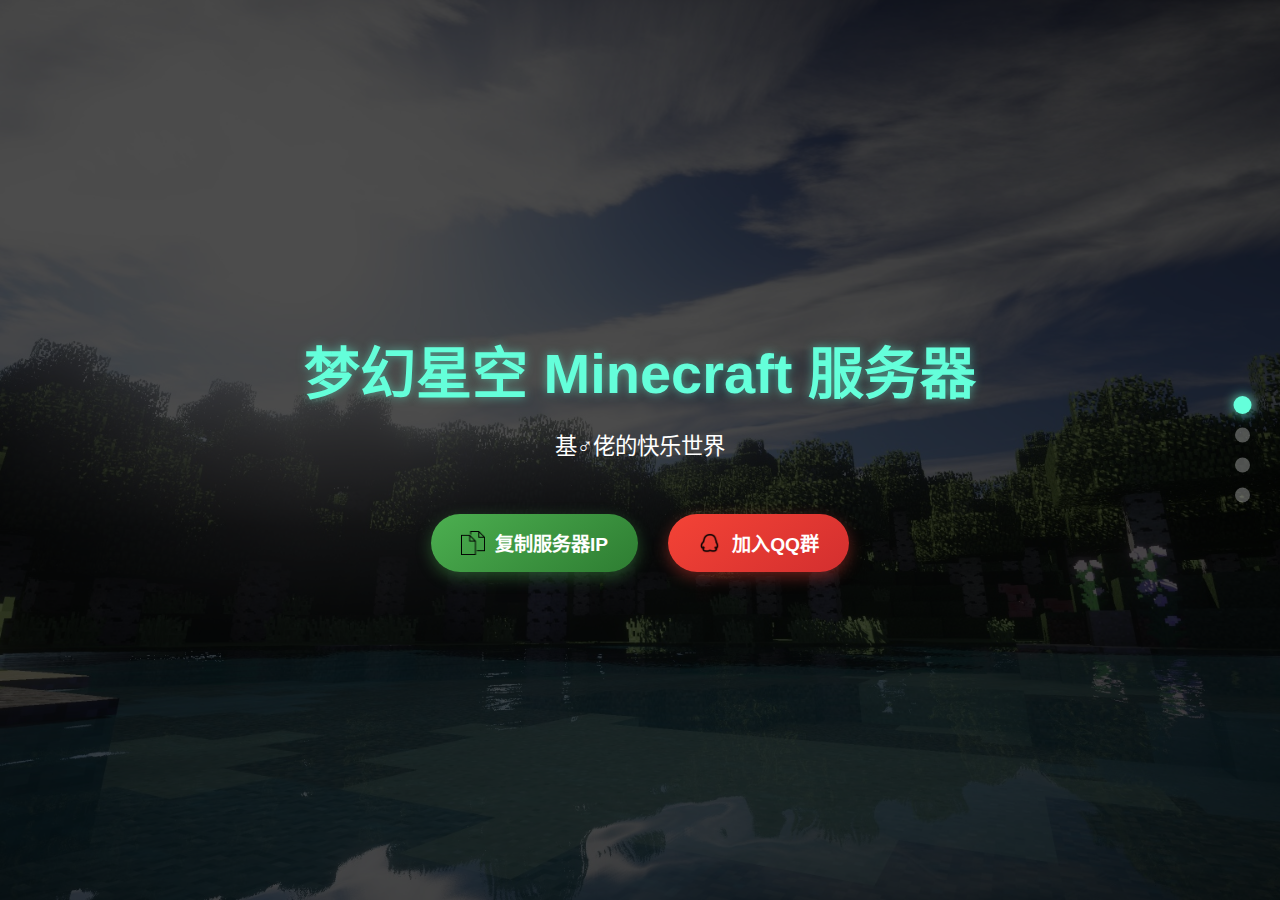
<file: index.html>
<!DOCTYPE html>
<html lang="zh-CN">
<head>
    <meta charset="UTF-8">
    <meta name="viewport" content="width=device-width, initial-scale=1.0">
    <title>Minecraft梦幻星空服务器</title>
    <link rel="stylesheet" href="css/styles.css">
</head>
<body>
    <div class="container">
        <!-- 第一页：首页 -->
        <section class="page" id="page1">
            <div class="content fade-in">
                <h1>梦幻星空 Minecraft 服务器</h1>
                <p>基♂佬的快乐世界</p>
                <div class="buttons">
                    <button class="btn green" id="copy-ip">
                        <img src="icons/copy-icon.png" alt="复制图标">
                        复制服务器IP
                    </button>
                    <a href="https://qm.qq.com/q/DeW3JyCdhu" target="_blank" class="btn red">
                        <img src="icons/qq-icon.png" alt="QQ图标">
                        加入QQ群
                    </a>
                </div>
            </div>
        </section>

        <!-- 第二页：特色介绍 -->
        <section class="page" id="page2">
            <div class="content fade-in">
                <h1>服务器特色</h1>
                <div class="divider"></div>
                <div class="features">
                    <div class="feature">
                        <h2>独特玩法</h2>
                        <div class="feature-divider"></div>
                        <p>生存+小游戏结合，让生存更加的有趣味</p>
                    </div>
                    <div class="feature">
                        <h2>稳定流畅</h2>
                        <div class="feature-divider"></div>
                        <p>非常Dior的服务器配置，24小时稳定运行</p>
                    </div>
                    <div class="feature">
                        <h2>货币系统</h2>
                        <div class="feature-divider"></div>
                        <p>获取货币轻轻松松，腐竹承诺永远不会圈钱（bushi</p>
                    </div>
                    <div class="feature">
                        <h2>活跃社区</h2>
                        <div class="feature-divider"></div>
                        <p>每天会有基佬在群里搞♂事</p>
                    </div>
                </div>
            </div>
        </section>

        <!-- 第三页：详细信息 -->
        <section class="page" id="page3">
            <div class="content fade-in left-align">
                <h1>服务器详情</h1>
                <p>版本：1.21.5</p>
                <p>正版验证：关</p>
                <p id="server-status">服务器状态</p>
                <p>特色插件：小游戏与生存相结合、领地保护、货币系统</p>
                <p>规则：禁止使用liquidbounce、不要骂人一群傻比、不要搞破坏</p>
                <p>服务器IP：server.5566pol.top</p>
            </div>
        </section>

        <!-- 第四页：鸣谢 -->
        <section class="page" id="page4">
            <div class="content fade-in">
                <h1>鸣谢</h1>
                <div class="thanks">
                    <p>特别感谢所有玩家对服务器的支持与贡献</p>
                    <p>服务器管理团队：DreamTeam</p>
                    <p>网站开发：5566pol.top</p>
                    <p>建筑人员：amazing大帝、x为你摘星星2、budgangyi</p>
                    <p>吉祥物兼斐济被：和平awa</p>
                    <p>技术带师：Ver_zhzh</p>
                </div>
                <div class="divider"></div>
                <div class="copyright">
                    <p>© 2025 梦幻星空 Minecraft 服务器 版权所有</p>
                    <p>本服务器与Mojang Studios没有从属关系</p>
                    <p>联系方式：xiyun_nmsl@qq.com</p>
                </div>
            </div>
        </section>
    </div>

    <!-- 滚动指示器 -->
    <div class="scroll-indicator">
        <span class="dot active"></span>
        <span class="dot"></span>
        <span class="dot"></span>
        <span class="dot"></span>
    </div>

    <!-- 复制成功提示 -->
    <div id="copy-notification" class="notification">服务器IP已复制!</div>

    <script src="js/script.js"></script>
</body>
</html>
</file>
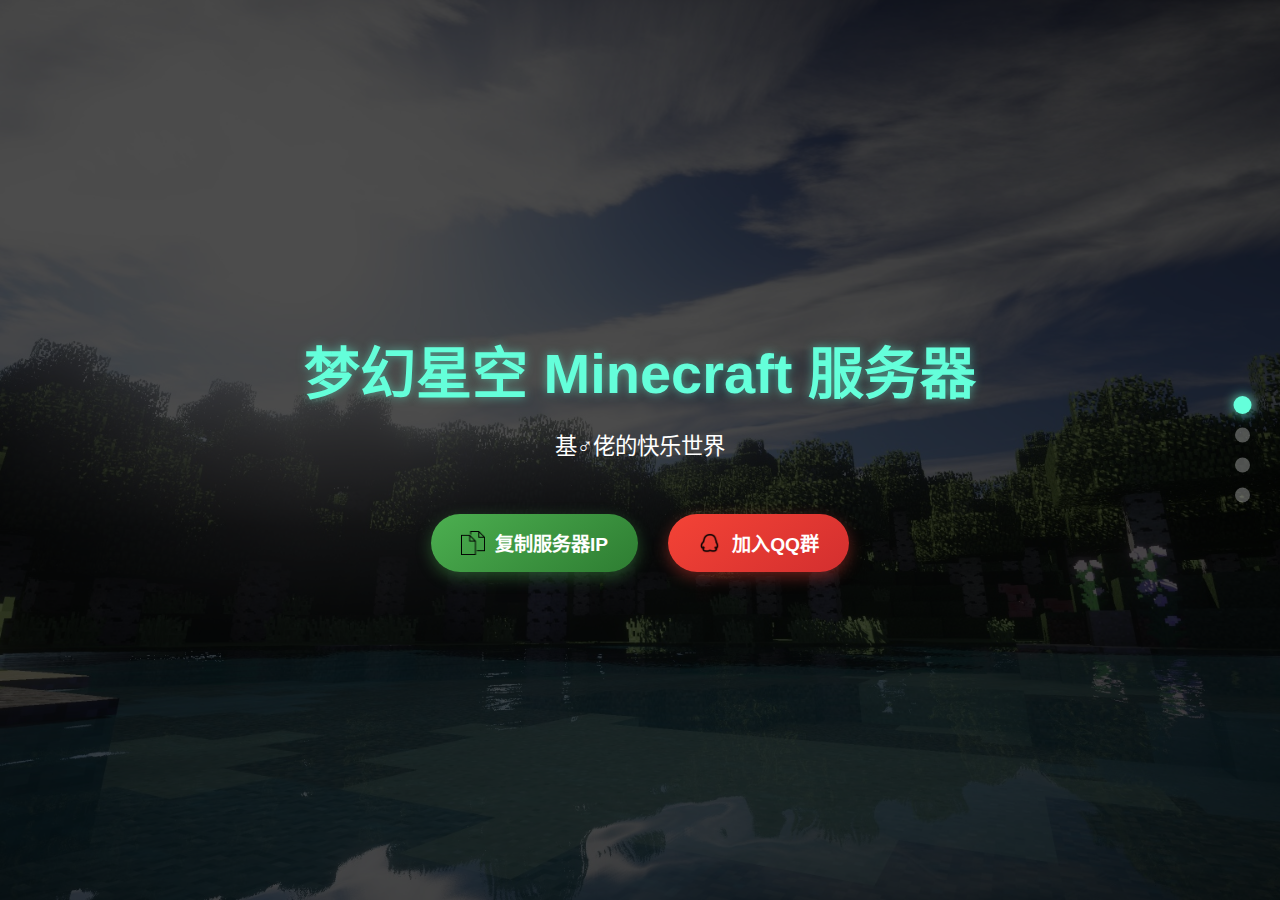
<file: html/index.html>
<!DOCTYPE html>
<html lang="zh-CN">
<head>
    <meta charset="UTF-8">
    <meta name="viewport" content="width=device-width, initial-scale=1.0">
    <title>Minecraft梦幻星空服务器</title>
    <link rel="stylesheet" href="css/styles.css">
</head>
<body>
    <div class="container">
        <!-- 第一页：首页 -->
        <section class="page" id="page1">
            <div class="content fade-in">
                <h1>梦幻星空 Minecraft 服务器</h1>
                <p>基♂佬的快乐世界</p>
                <div class="buttons">
                    <button class="btn green" id="copy-ip">
                        <img src="icons/copy-icon.png" alt="复制图标">
                        复制服务器IP
                    </button>
                    <a href="https://qm.qq.com/q/DeW3JyCdhu" target="_blank" class="btn red">
                        <img src="icons/qq-icon.png" alt="QQ图标">
                        加入QQ群
                    </a>
                </div>
            </div>
        </section>

        <!-- 第二页：特色介绍 -->
        <section class="page" id="page2">
            <div class="content fade-in">
                <h1>服务器特色</h1>
                <div class="divider"></div>
                <div class="features">
                    <div class="feature">
                        <h2>独特玩法</h2>
                        <div class="feature-divider"></div>
                        <p>生存+小游戏结合，让生存更加的有趣味</p>
                    </div>
                    <div class="feature">
                        <h2>稳定流畅</h2>
                        <div class="feature-divider"></div>
                        <p>非常Dior的服务器配置，24小时稳定运行</p>
                    </div>
                    <div class="feature">
                        <h2>货币系统</h2>
                        <div class="feature-divider"></div>
                        <p>获取货币轻轻松松，腐竹承诺永远不会圈钱（bushi</p>
                    </div>
                    <div class="feature">
                        <h2>活跃社区</h2>
                        <div class="feature-divider"></div>
                        <p>每天会有基佬在群里搞♂事</p>
                    </div>
                </div>
            </div>
        </section>

        <!-- 第三页：详细信息 -->
        <section class="page" id="page3">
            <div class="content fade-in left-align">
                <h1>服务器详情</h1>
                <p>版本：1.21.5</p>
                <p>正版验证：关</p>
                <p id="server-status">服务器状态</p>
                <p>特色插件：小游戏与生存相结合、领地保护、货币系统</p>
                <p>规则：禁止使用liquidbounce、不要骂人一群傻比、不要搞破坏</p>
                <p>服务器IP：server.5566pol.top</p>
            </div>
        </section>

        <!-- 第四页：鸣谢 -->
        <section class="page" id="page4">
            <div class="content fade-in">
                <h1>鸣谢</h1>
                <div class="thanks">
                    <p>特别感谢所有玩家对服务器的支持与贡献</p>
                    <p>服务器管理团队：DreamTeam</p>
                    <p>网站开发：5566pol.top</p>
                    <p>建筑人员：amazing大帝、x为你摘星星2、budgangyi</p>
                    <p>吉祥物兼斐济被：和平awa</p>
                </div>
                <div class="divider"></div>
                <div class="copyright">
                    <p>© 2025 梦幻星空 Minecraft 服务器 版权所有</p>
                    <p>本服务器与Mojang Studios没有从属关系</p>
                    <p>联系方式：xiyun_nmsl@qq.com</p>
                </div>
            </div>
        </section>
    </div>

    <!-- 滚动指示器 -->
    <div class="scroll-indicator">
        <span class="dot active"></span>
        <span class="dot"></span>
        <span class="dot"></span>
        <span class="dot"></span>
    </div>

    <!-- 复制成功提示 -->
    <div id="copy-notification" class="notification">服务器IP已复制!</div>

    <script src="js/script.js"></script>
</body>
</html>
</file>
<file: css/styles.css>
* {
    margin: 0;
    padding: 0;
    box-sizing: border-box;
    font-family: 'Microsoft YaHei', sans-serif;
}

body {
    overflow: hidden;
    background: #0d1117;
    color: #fff;
}

.container {
    height: 100vh;
    overflow-y: scroll;
    scroll-snap-type: y mandatory;
    scroll-behavior: smooth;
}

.page {
    height: 100vh;
    scroll-snap-align: start;
    display: flex;
    justify-content: center;
    align-items: center;
    position: relative;
    overflow: hidden;
    background-size: cover;
    background-position: center;
    background-repeat: no-repeat;
}

#page1 {
    background-image: url('../images/bg1.jpg');
}

#page2 {
    background-image: url('../images/bg2.jpg');
}

#page3 {
    background-image: url('../images/bg3.jpg');
}

#page4 {
    background-image: url('../images/bg4.jpg');
}

.page::before {
    content: '';
    position: absolute;
    top: 0;
    left: 0;
    width: 100%;
    height: 100%;
    background: rgba(0, 0, 0, 0.7);
    z-index: 1;
}

.content {
    max-width: 800px;
    text-align: center;
    padding: 20px;
    z-index: 2;
    opacity: 0;
    transform: translateY(20px);
    transition: opacity 0.8s ease, transform 0.8s ease;
}

.content.left-align {
    text-align: left;
    max-width: 600px;
    margin-left: 10%;
}

.content.fade-in {
    opacity: 1;
    transform: translateY(0);
}

h1 {
    font-size: 3.5rem;
    margin-bottom: 20px;
    color: #64ffda;
    text-shadow: 0 0 10px rgba(100, 255, 218, 0.5);
}

p {
    font-size: 1.4rem;
    margin-bottom: 30px;
    line-height: 1.6;
}

.divider {
    height: 2px;
    width: 100px;
    background: #64ffda;
    margin: 30px auto;
    box-shadow: 0 0 10px rgba(100, 255, 218, 0.5);
}

.buttons {
    display: flex;
    justify-content: center;
    gap: 30px;
    margin-top: 50px;
}

.btn {
    display: flex;
    align-items: center;
    padding: 15px 30px;
    font-size: 1.2rem;
    border-radius: 50px;
    border: none;
    cursor: pointer;
    transition: all 0.3s ease;
    font-weight: bold;
    text-decoration: none;
}

.btn img {
    width: 24px;
    height: 24px;
    margin-right: 10px;
}

.green {
    background: linear-gradient(145deg, #4caf50, #2e7d32);
    color: white;
    box-shadow: 0 5px 15px rgba(76, 175, 80, 0.4);
}

.green:hover {
    background: linear-gradient(145deg, #66bb6a, #388e3c);
    transform: translateY(-3px);
    box-shadow: 0 8px 20px rgba(76, 175, 80, 0.6);
}

.red {
    background: linear-gradient(145deg, #f44336, #d32f2f);
    color: white;
    box-shadow: 0 5px 15px rgba(244, 67, 54, 0.4);
}

.red:hover {
    background: linear-gradient(145deg, #ef5350, #e53935);
    transform: translateY(-3px);
    box-shadow: 0 8px 20px rgba(244, 67, 54, 0.6);
}

.features {
    display: grid;
    grid-template-columns: repeat(2, 1fr);
    gap: 30px;
    margin-top: 50px;
}

.feature {
    background: rgba(13, 17, 23, 0.8);
    border-radius: 15px;
    padding: 30px;
    transition: all 0.3s ease;
    border: 1px solid rgba(100, 255, 218, 0.3);
}

.feature:hover {
    transform: translateY(-10px);
    box-shadow: 0 10px 30px rgba(100, 255, 218, 0.2);
    border: 1px solid #64ffda;
    background: rgba(13, 17, 23, 0.9);
}

.feature h2 {
    font-size: 1.8rem;
    color: #64ffda;
    margin-bottom: 15px;
}

.feature-divider {
    height: 1px;
    width: 60px;
    background: #64ffda;
    margin: 15px 0;
}

.feature p {
    font-size: 1.1rem;
    margin: 0;
}

.thanks {
    margin-bottom: 40px;
}

.thanks p {
    font-size: 1.3rem;
    margin-bottom: 15px;
}

.copyright {
    margin-top: 40px;
    font-size: 1rem;
    color: #aaa;
}

.copyright p {
    margin-bottom: 10px;
    font-size: 1rem;
}

.scroll-indicator {
    position: fixed;
    right: 30px;
    top: 50%;
    transform: translateY(-50%);
    display: flex;
    flex-direction: column;
    gap: 15px;
    z-index: 100;
}

.dot {
    width: 15px;
    height: 15px;
    border-radius: 50%;
    background: rgba(255, 255, 255, 0.3);
    cursor: pointer;
    transition: all 0.3s ease;
}

.dot:hover, .dot.active {
    background: #64ffda;
    box-shadow: 0 0 10px rgba(100, 255, 218, 0.8);
    transform: scale(1.2);
}

.notification {
    position: fixed;
    bottom: 30px;
    left: 50%;
    transform: translateX(-50%);
    background: rgba(76, 175, 80, 0.9);
    color: white;
    padding: 15px 30px;
    border-radius: 50px;
    font-size: 1.1rem;
    opacity: 0;
    transition: opacity 0.3s ease;
    z-index: 1000;
}

.notification.show {
    opacity: 1;
}

/* 响应式设计 */
@media (max-width: 768px) {
    h1 {
        font-size: 2.5rem;
    }
    
    p {
        font-size: 1.1rem;
    }
    
    .features {
        grid-template-columns: 1fr;
        gap: 20px;
    }
    
    .buttons {
        flex-direction: column;
        gap: 20px;
        align-items: center;
    }
    
    .content.left-align {
        margin: 0 5%;
    }
    
    .scroll-indicator {
        right: 15px;
    }
}
</file>
<file: html/css/styles.css>
* {
    margin: 0;
    padding: 0;
    box-sizing: border-box;
    font-family: 'Microsoft YaHei', sans-serif;
}

body {
    overflow: hidden;
    background: #0d1117;
    color: #fff;
}

.container {
    height: 100vh;
    overflow-y: scroll;
    scroll-snap-type: y mandatory;
    scroll-behavior: smooth;
}

.page {
    height: 100vh;
    scroll-snap-align: start;
    display: flex;
    justify-content: center;
    align-items: center;
    position: relative;
    overflow: hidden;
    background-size: cover;
    background-position: center;
    background-repeat: no-repeat;
}

#page1 {
    background-image: url('../images/bg1.jpg');
}

#page2 {
    background-image: url('../images/bg2.jpg');
}

#page3 {
    background-image: url('../images/bg3.jpg');
}

#page4 {
    background-image: url('../images/bg4.jpg');
}

.page::before {
    content: '';
    position: absolute;
    top: 0;
    left: 0;
    width: 100%;
    height: 100%;
    background: rgba(0, 0, 0, 0.7);
    z-index: 1;
}

.content {
    max-width: 800px;
    text-align: center;
    padding: 20px;
    z-index: 2;
    opacity: 0;
    transform: translateY(20px);
    transition: opacity 0.8s ease, transform 0.8s ease;
}

.content.left-align {
    text-align: left;
    max-width: 600px;
    margin-left: 10%;
}

.content.fade-in {
    opacity: 1;
    transform: translateY(0);
}

h1 {
    font-size: 3.5rem;
    margin-bottom: 20px;
    color: #64ffda;
    text-shadow: 0 0 10px rgba(100, 255, 218, 0.5);
}

p {
    font-size: 1.4rem;
    margin-bottom: 30px;
    line-height: 1.6;
}

.divider {
    height: 2px;
    width: 100px;
    background: #64ffda;
    margin: 30px auto;
    box-shadow: 0 0 10px rgba(100, 255, 218, 0.5);
}

.buttons {
    display: flex;
    justify-content: center;
    gap: 30px;
    margin-top: 50px;
}

.btn {
    display: flex;
    align-items: center;
    padding: 15px 30px;
    font-size: 1.2rem;
    border-radius: 50px;
    border: none;
    cursor: pointer;
    transition: all 0.3s ease;
    font-weight: bold;
    text-decoration: none;
}

.btn img {
    width: 24px;
    height: 24px;
    margin-right: 10px;
}

.green {
    background: linear-gradient(145deg, #4caf50, #2e7d32);
    color: white;
    box-shadow: 0 5px 15px rgba(76, 175, 80, 0.4);
}

.green:hover {
    background: linear-gradient(145deg, #66bb6a, #388e3c);
    transform: translateY(-3px);
    box-shadow: 0 8px 20px rgba(76, 175, 80, 0.6);
}

.red {
    background: linear-gradient(145deg, #f44336, #d32f2f);
    color: white;
    box-shadow: 0 5px 15px rgba(244, 67, 54, 0.4);
}

.red:hover {
    background: linear-gradient(145deg, #ef5350, #e53935);
    transform: translateY(-3px);
    box-shadow: 0 8px 20px rgba(244, 67, 54, 0.6);
}

.features {
    display: grid;
    grid-template-columns: repeat(2, 1fr);
    gap: 30px;
    margin-top: 50px;
}

.feature {
    background: rgba(13, 17, 23, 0.8);
    border-radius: 15px;
    padding: 30px;
    transition: all 0.3s ease;
    border: 1px solid rgba(100, 255, 218, 0.3);
}

.feature:hover {
    transform: translateY(-10px);
    box-shadow: 0 10px 30px rgba(100, 255, 218, 0.2);
    border: 1px solid #64ffda;
    background: rgba(13, 17, 23, 0.9);
}

.feature h2 {
    font-size: 1.8rem;
    color: #64ffda;
    margin-bottom: 15px;
}

.feature-divider {
    height: 1px;
    width: 60px;
    background: #64ffda;
    margin: 15px 0;
}

.feature p {
    font-size: 1.1rem;
    margin: 0;
}

.thanks {
    margin-bottom: 40px;
}

.thanks p {
    font-size: 1.3rem;
    margin-bottom: 15px;
}

.copyright {
    margin-top: 40px;
    font-size: 1rem;
    color: #aaa;
}

.copyright p {
    margin-bottom: 10px;
    font-size: 1rem;
}

.scroll-indicator {
    position: fixed;
    right: 30px;
    top: 50%;
    transform: translateY(-50%);
    display: flex;
    flex-direction: column;
    gap: 15px;
    z-index: 100;
}

.dot {
    width: 15px;
    height: 15px;
    border-radius: 50%;
    background: rgba(255, 255, 255, 0.3);
    cursor: pointer;
    transition: all 0.3s ease;
}

.dot:hover, .dot.active {
    background: #64ffda;
    box-shadow: 0 0 10px rgba(100, 255, 218, 0.8);
    transform: scale(1.2);
}

.notification {
    position: fixed;
    bottom: 30px;
    left: 50%;
    transform: translateX(-50%);
    background: rgba(76, 175, 80, 0.9);
    color: white;
    padding: 15px 30px;
    border-radius: 50px;
    font-size: 1.1rem;
    opacity: 0;
    transition: opacity 0.3s ease;
    z-index: 1000;
}

.notification.show {
    opacity: 1;
}

/* 响应式设计 */
@media (max-width: 768px) {
    h1 {
        font-size: 2.5rem;
    }
    
    p {
        font-size: 1.1rem;
    }
    
    .features {
        grid-template-columns: 1fr;
        gap: 20px;
    }
    
    .buttons {
        flex-direction: column;
        gap: 20px;
        align-items: center;
    }
    
    .content.left-align {
        margin: 0 5%;
    }
    
    .scroll-indicator {
        right: 15px;
    }
}
</file>
